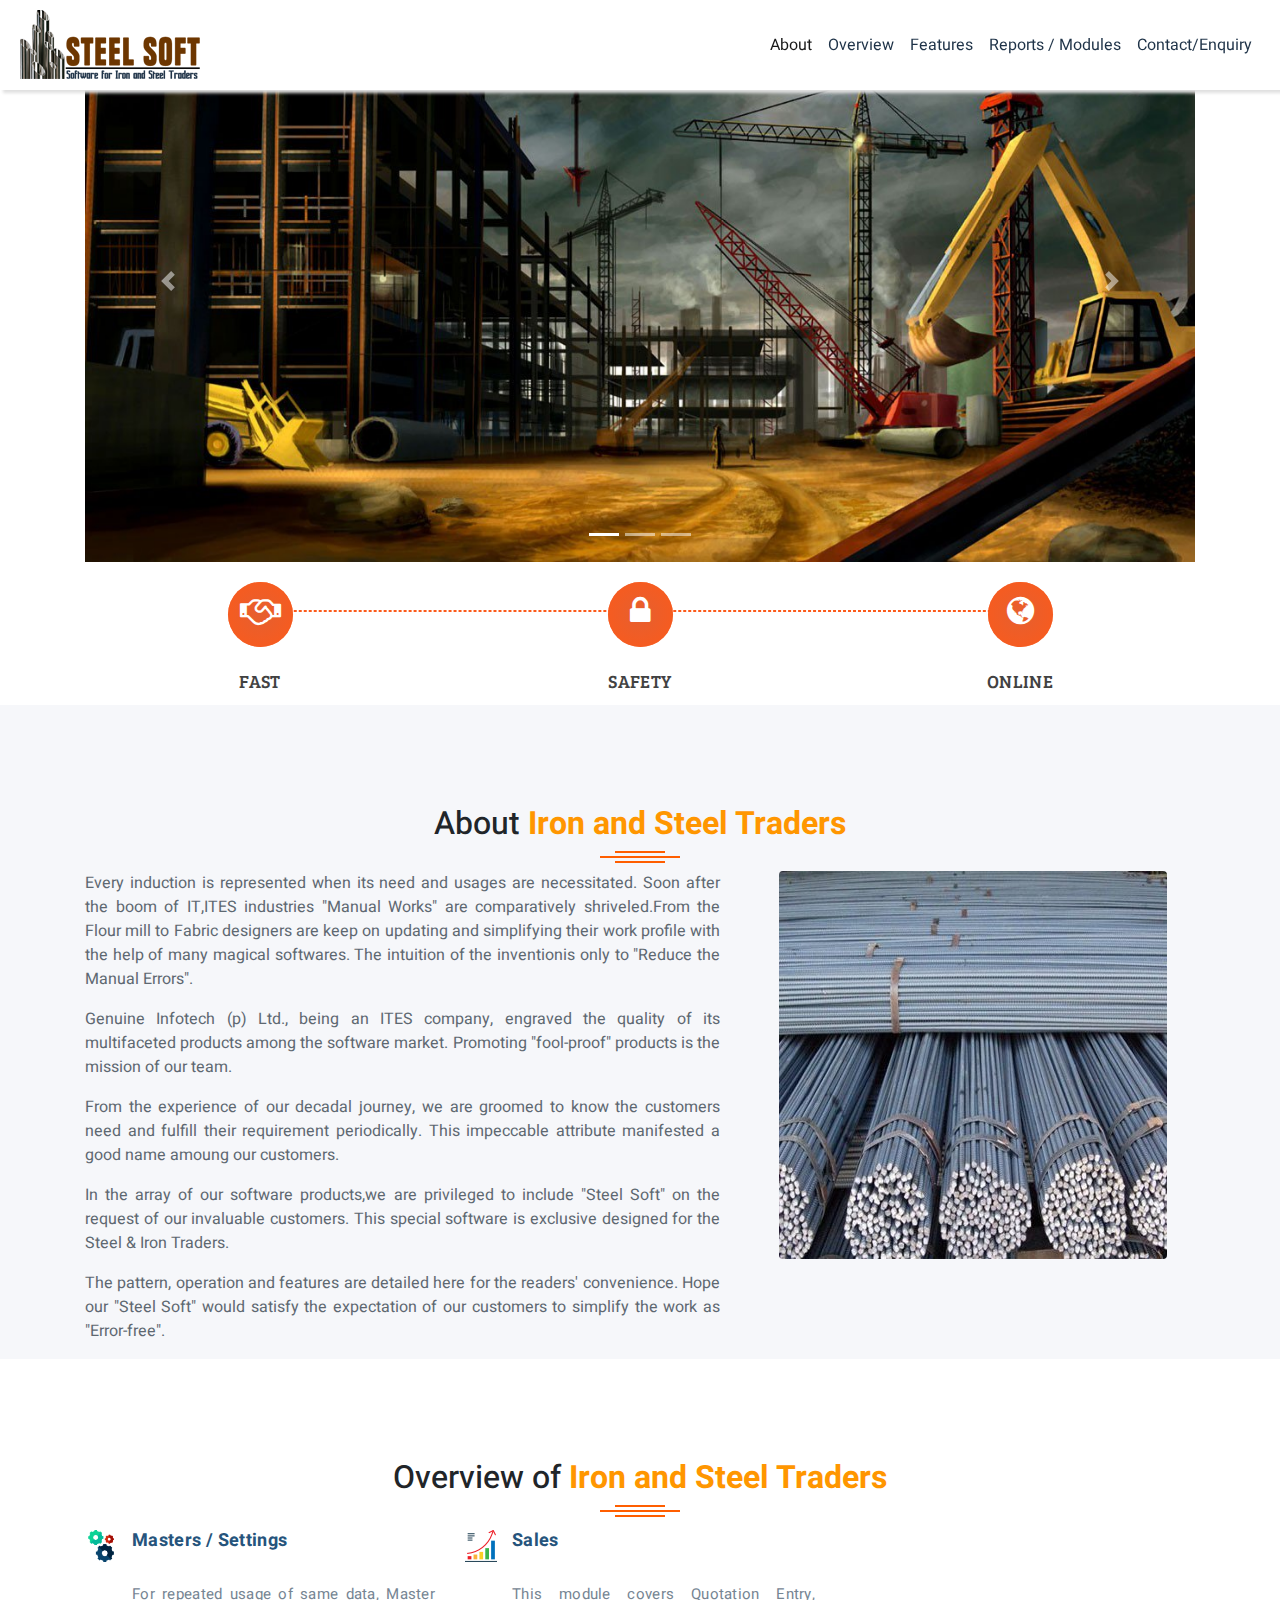
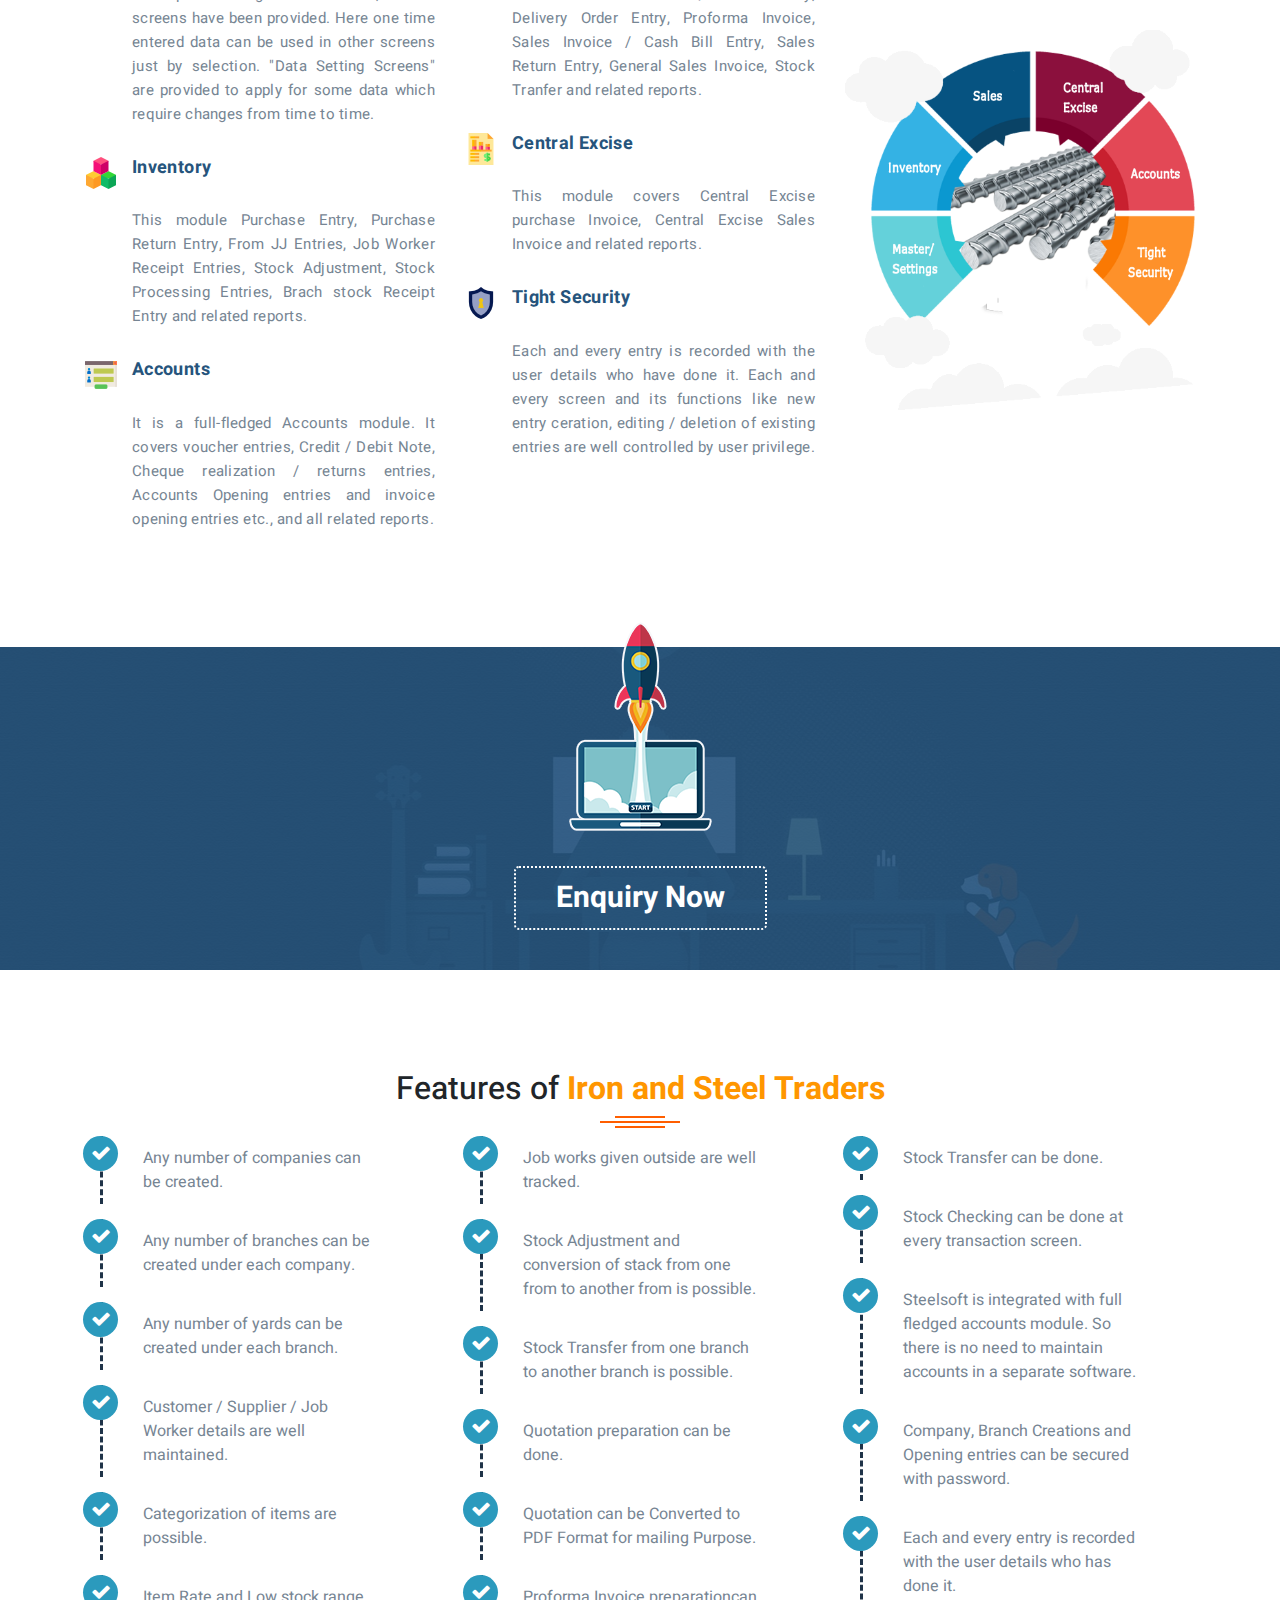
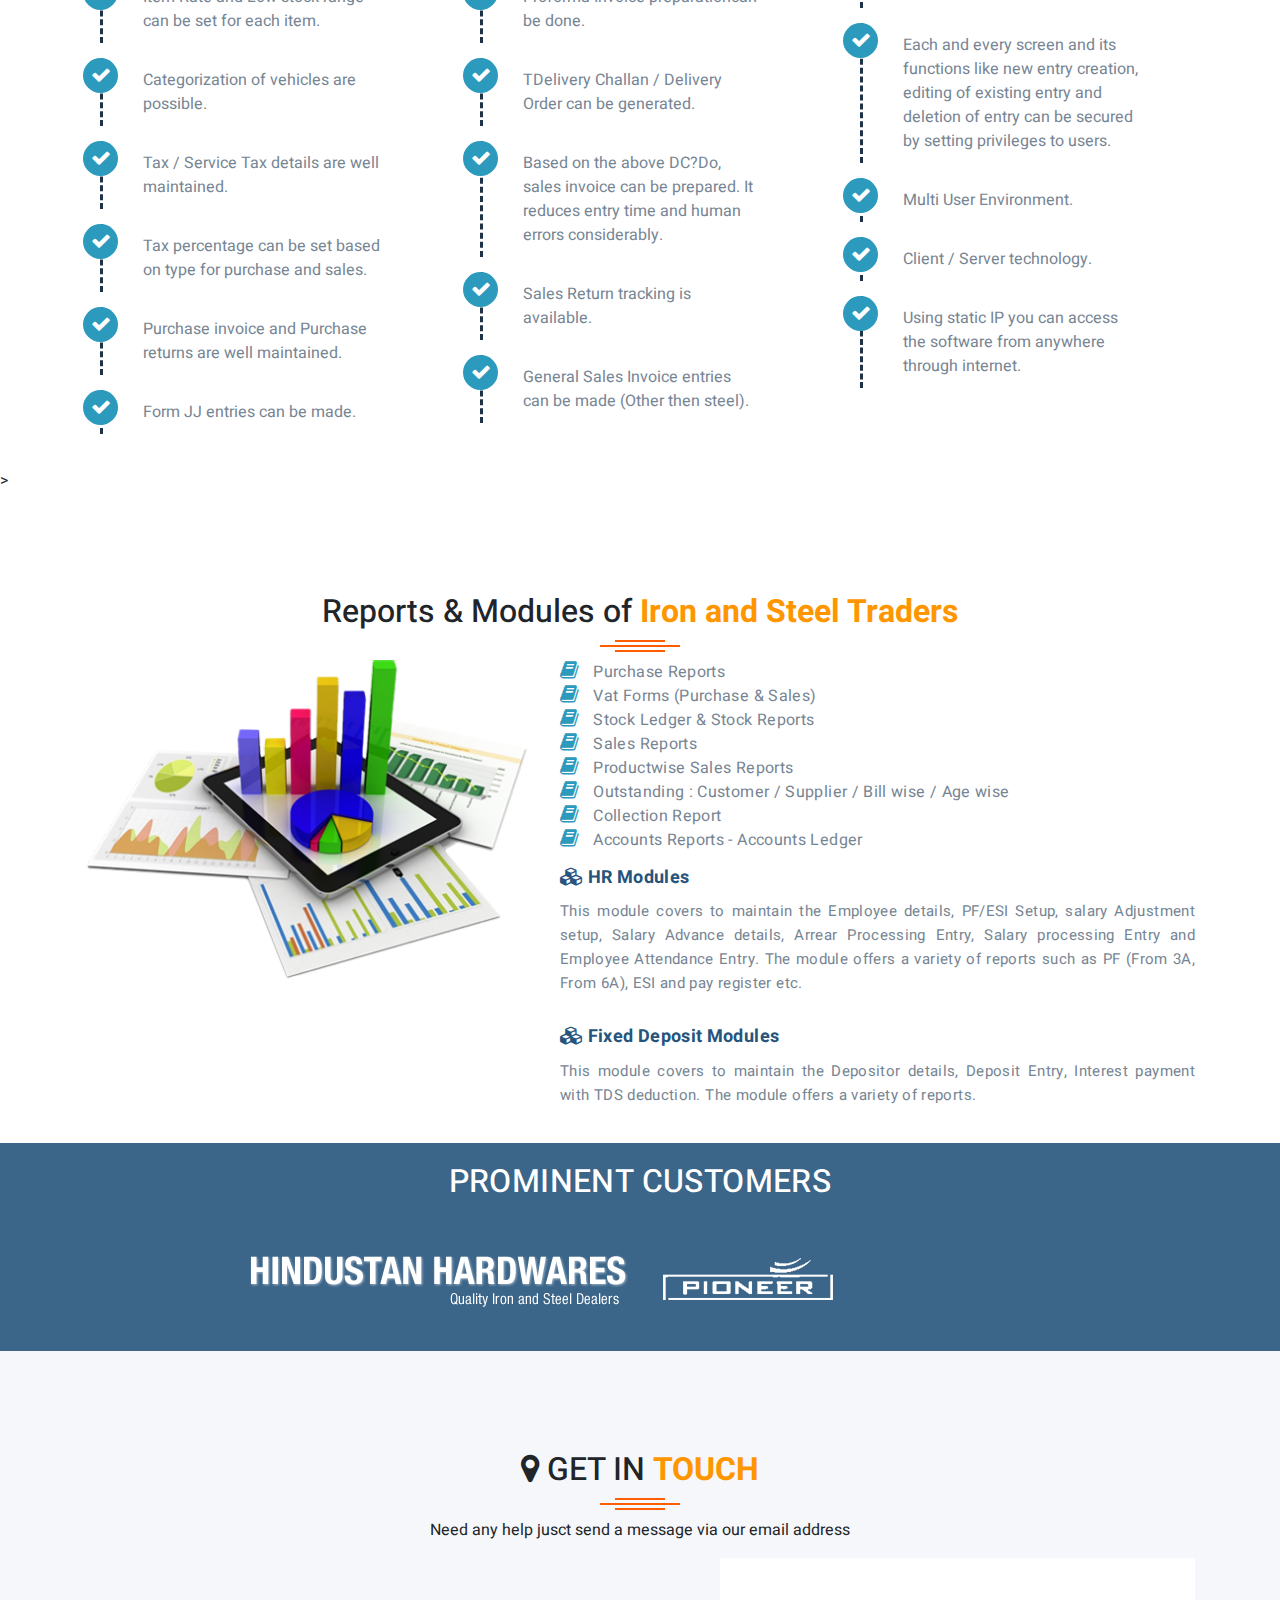
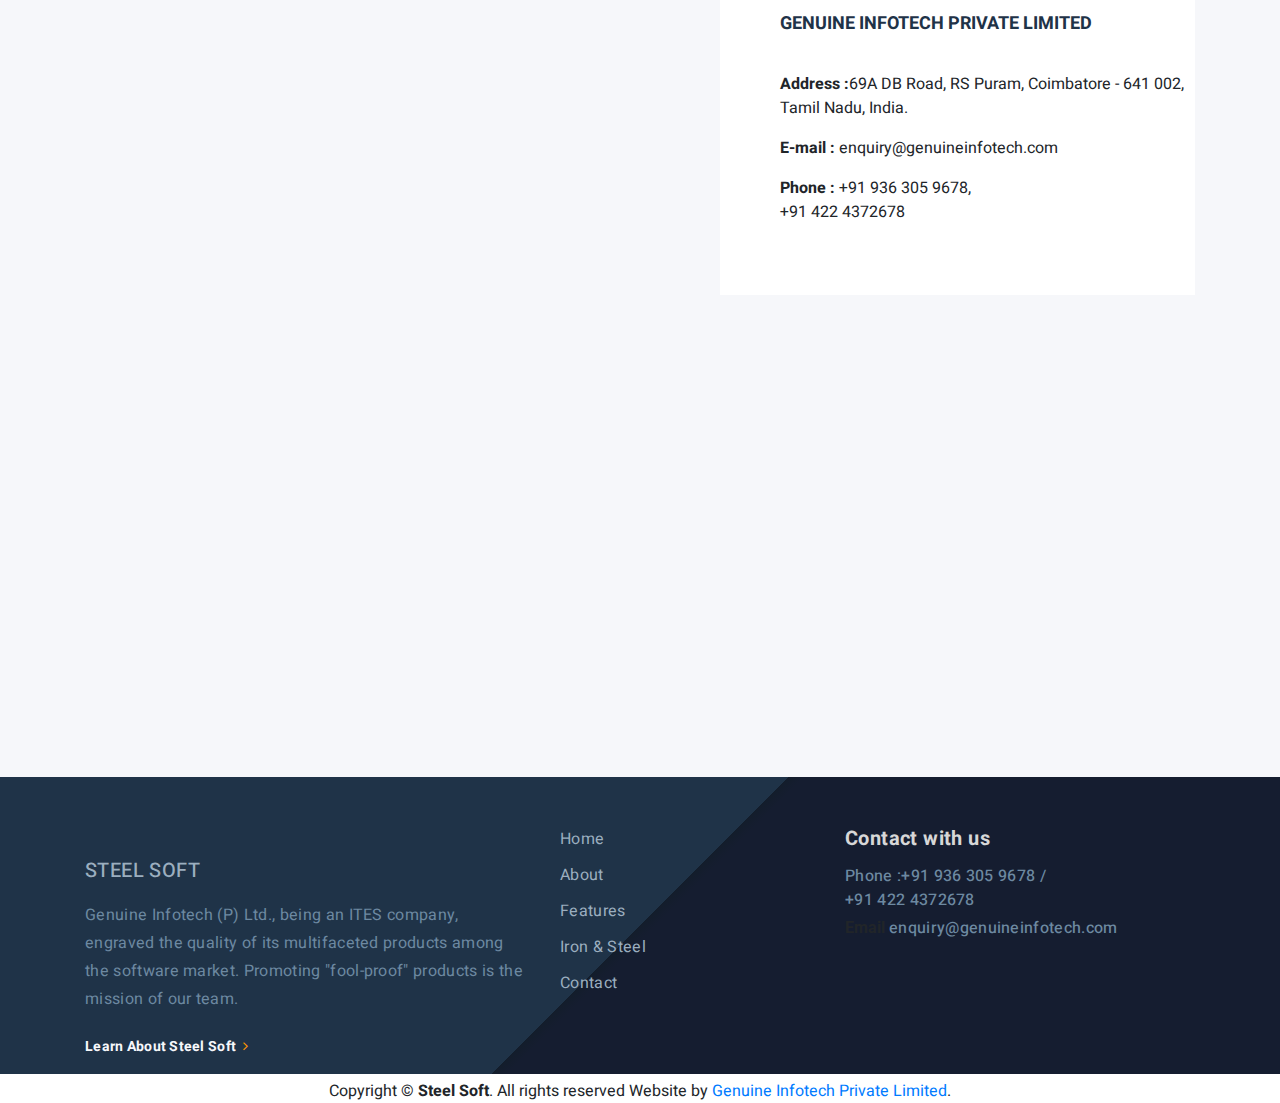
<file: index.html>
<!doctype html>
<html lang="en">
<head>
    <meta charset="utf-8">
    <meta name="viewport" content="width=device-width, initial-scale=1, shrink-to-fit=no">
    <title>Iron & Steel Traders Softwares</title>
    <link rel="stylesheet" href="https://maxcdn.bootstrapcdn.com/bootstrap/4.0.0/css/bootstrap.min.css" integrity="sha384-Gn5384xqQ1aoWXA+058RXPxPg6fy4IWvTNh0E263XmFcJlSAwiGgFAW/dAiS6JXm" crossorigin="anonymous">
    <link href="https://fonts.googleapis.com/css?family=Bree+Serif|Heebo:400,500,700|Raleway:400,500,700|Roboto:400,700" rel="stylesheet">
    <link rel="stylesheet" href="https://cdnjs.cloudflare.com/ajax/libs/font-awesome/4.7.0/css/font-awesome.min.css" /> 
    <link rel="shortcut icon" type="image/x-icon" href="favicon.ico">
<!--     <link href="css/carousel.css" rel="stylesheet"> -->
    <link href="/css/style.css" rel="stylesheet">
    <title>Steel Soft - Software For Iron And Steel Traders</title>
</head>
<body data-spy="scroll" data-target="" data-offset="50">
    <header>
        <nav class="navbar navbar-expand-md navbar-light fixed-top bg-white">
            <a class="navbar-brand" href="/" title="Iron & Steel Software"><img src="image/steel_logo.png"></a>
            <button class="navbar-toggler" type="button" data-toggle="collapse" data-target="#navbarCollapse" aria-controls="navbarCollapse" aria-expanded="false" aria-label="Toggle navigation">
                <span class="navbar-toggler-icon"></span>
            </button>
            <div class="collapse navbar-collapse " id="navbarCollapse">
                <ul class="navbar-nav ml-auto navbar-right">
                    <li class="nav-item active"><a class="nav-link" href="#about">About</a></li>
                    <li class="nav-item"><a class="nav-link" href="#overview">Overview</a></li>
                    <li class="nav-item"><a class="nav-link" href="#features">Features</a></li>
                    <li class="nav-item"><a class="nav-link" href="#report">Reports / Modules </a></li>
                    <li class="nav-item"><a class="nav-link" href="#contact">Contact/Enquiry</a></li>
                </ul>
            </div>
        </nav>
    </header>
    <div class="container">
     <div id="steelsoft" class="carousel slide" data-ride="carousel">
        <ol class="carousel-indicators">
            <li data-target="#steelsoft" data-slide-to="0" class="active"></li>
            <li data-target="#steelsoft" data-slide-to="1"></li>
            <li data-target="#steelsoft" data-slide-to="2"></li>
        </ol>
        <div class="carousel-inner">
            <div class="carousel-item active">
                <img class="first-slide" src="image/banner1.jpg" alt="Steel Traders Softwares"> 
            </div>
            <div class="carousel-item">
                <img class="second-slide" src="image/banner2.jpg" alt=""> 
            </div>
            <div class="carousel-item">
                <img class="third-slide" src="image/banner3.jpg" alt=""> 
            </div>
        </div>
        <a class="carousel-control-prev" href="#steelsoft" role="button" data-slide="prev">
            <span class="carousel-control-prev-icon" aria-hidden="true"></span>
            <span class="sr-only">Previous</span>
          </a>
        <a class="carousel-control-next" href="#steelsoft" role="button" data-slide="next">
            <span class="carousel-control-next-icon" aria-hidden="true"></span>
            <span class="sr-only">Next</span>
          </a>
    </div>
    </div>
    <!--==================== h_work_area ====================-->
    <section class="h_work_area">
        <div class="container">
            <div class="row h_work_inner">
                <div class="col-sm-4 col-xs-6">
                    <div class="h_work_item">
                        <div class="h-round">
                            <i class="fa fa-handshake-o"></i>
                        </div>
                        <h3 class="h-title">FAST</h3>
                    </div>
                </div>
                <div class="col-sm-4 col-xs-6">
                    <div class="h_work_item">
                        <div class="h-round">
                            <i class="fa fa-lock"></i>
                        </div>
                        <h3 class="h-title">SAFETY</h3>
                    </div>
                </div>
                <div class="col-sm-4 col-xs-6">
                    <div class="h_work_item">
                        <div class="h-round">
                            <i class="fa fa-globe"></i>
                        </div>
                        <h3 class="h-title">ONLINE</h3>
                    </div>
                </div>
            </div>
        </div>
    </section>
    <!--==================== h_work_area ====================-->
    <section class="about_area" id="about">
        <div class="container" >
            <div class="about text-center">
                <h2><span>About<strong> Iron and Steel Traders</strong></span></h2>
                <span class="heading_style"></span>
            </div>
            <div class="row">
                <div class="col-md-7">
                    <div class="about_cont">
                        <p>Every induction is represented when its need and usages are necessitated. Soon after the boom of IT,ITES industries "Manual Works" are comparatively shriveled.From the Flour mill to Fabric designers are keep on updating and simplifying their work profile with the help of many magical softwares. The intuition of the inventionis only to "Reduce the Manual Errors".</p>
                        <p>Genuine Infotech (p) Ltd., being an ITES company, engraved the quality of its multifaceted products among the software market. Promoting "fool-proof" products is the mission of our team.</p>
                        <p>From the experience of our decadal journey, we are groomed to know the customers need and fulfill their requirement periodically. This impeccable attribute manifested a good name amoung our customers.</p>
                        <p>In the array of our software products,we are privileged to include "Steel Soft" on the request of our invaluable customers. This special software is exclusive designed for the Steel &amp; Iron Traders.</p>
                        <p>The pattern, operation and features are detailed here for the readers' convenience. Hope our "Steel Soft" would satisfy the expectation of our customers to simplify the work as "Error-free".</p>
                    </div>
                </div>
                <div class="col-md-5">
                    <div class="rounded-circle about_img  ">
                        <img src="image/about_steel.jpg" class="rounded mx-auto d-block" alt="iron and steel traders" title="Iron and Steel Traders">
                    </div>
                </div>
            </div>
        </div>
    </section>
    <!-- about Area -->
     <!--================App Feature Area =================-->
    <section class="choose_server_area" id="overview">
        <div class="container">
            <div class="server_title text-center">
                <h2><span>Overview of<strong> Iron and Steel Traders</strong></span></h2>
                <span class="heading_style"></span>
            </div>
            <div class="row choose_server_inner">
                <div class="col-md-8">
                    <div class="server_left_text">
                        <div class="row">
                            <div class="col-md-6">
                                <div class="media">
                                    <div class="media-left">
                                        <img src="image/icon/settings.png" alt="Masters / Settings">
                                    </div>
                                    <div class="media-body">
                                        <h4>Masters / Settings</h4>
                                        <p>For repeated usage of same data, Master screens have been provided. Here one time entered data can be used in other screens just by selection. "Data Setting Screens" are provided to apply for some data which require changes from time to time.</p>
                                    </div>
                                </div>
                                <div class="media">
                                    <div class="media-left">
                                        <img src="image/icon/cubes.png" alt="Inventory">
                                    </div>
                                    <div class="media-body">
                                        <h4>Inventory</h4>
                                        <p>This module Purchase Entry, Purchase Return Entry, From JJ Entries, Job Worker Receipt Entries, Stock Adjustment, Stock Processing Entries, Brach stock Receipt Entry and related reports.</p>
                                    </div>
                                </div>
                                <div class="media">
                                    <div class="media-left">
                                        <img src="image/icon/login.png" alt="Accounts">
                                    </div>
                                    <div class="media-body">
                                        <h4>Accounts</h4>
                                        <p>It is a full-fledged Accounts module. It covers voucher entries, Credit / Debit Note, Cheque realization / returns entries, Accounts Opening entries and invoice opening entries etc., and all related reports.</p>
                                    </div>
                                </div>
                            </div>
                            <div class="col-md-6">
                                <div class="media">
                                    <div class="media-left">
                                        <img src="image/icon/diagram.png" alt="Sales">
                                    </div>
                                    <div class="media-body">
                                        <h4>Sales</h4>
                                        <p>This module covers Quotation Entry, Delivery Order Entry, Proforma Invoice, Sales Invoice / Cash Bill Entry, Sales Return Entry, General Sales Invoice, Stock Tranfer and related reports.</p>
                                    </div>
                                </div>
                                <div class="media">
                                    <div class="media-left">
                                        <img src="image/icon/invoice.png" alt="Central Excise">
                                    </div>
                                    <div class="media-body">
                                        <h4>Central Excise</h4>
                                        <p>This module covers Central Excise purchase Invoice, Central Excise Sales Invoice and related reports.</p>
                                    </div>
                                </div>
                                <div class="media">
                                    <div class="media-left">
                                        <img src="image/icon/antivirus.png" alt="Tight Security">
                                    </div>
                                    <div class="media-body">
                                        <h4>Tight Security</h4>
                                        <p>Each and every entry is recorded with the user details who have done it. Each and every screen and its functions like new entry ceration, editing / deletion of existing entries are well controlled by user privilege.</p>
                                    </div>
                                </div>
                            </div>
                        </div>
                    </div>
                </div>
                <div class="col-md-4">
                    <div class="server_right_img">
                        <img src="image/features_img.png" title="Iron and Steel Traders" alt="Overview of Iron and Steel Traders">
                    </div>
                </div>
            </div>
        </div>
    </section>
    <!--================End App Feature Area =================-->
     <div class="start_up_area">
        <div class="container">
            <div class="start_up_inner">
                <img src="image/start-up.png" alt="Enquiry" />
            </div>
            <a href="#contact">Enquiry Now</a>
        </div>
    </div>
    <!-- feature Area -->
    <section class="feature_area" id="features">
        <div class="container">
            <div class="feature_title text-center">
                <h2><span>Features of<strong> Iron and Steel Traders</strong></span></h2>
                <span class="heading_style"></span>
            </div>
            <div class="row">
                <div class="col-md-4">
                    <div class="features_item">
                        <i class="fa fa-check" aria-hidden="true"></i><span> Any number of companies can be created.</span>
                    </div>
                    <div class="features_item">
                        <i class="fa fa-check" aria-hidden="true"></i><span> Any number of branches can be created under each company.</span>
                    </div>
                    <div class="features_item">
                        <i class="fa fa-check" aria-hidden="true"></i><span> Any number of yards can be created under each branch.</span>
                    </div>
                    <div class="features_item">
                        <i class="fa fa-check" aria-hidden="true"></i><span> Customer / Supplier / Job Worker details are well maintained.</span>
                    </div>
                    <div class="features_item">
                        <i class="fa fa-check" aria-hidden="true"></i><span> Categorization of items are possible.</span>
                    </div>
                    <div class="features_item">
                        <i class="fa fa-check" aria-hidden="true"></i><span> Item Rate and Low stock range can be set for each item.</span>
                    </div>
                    <div class="features_item">
                        <i class="fa fa-check" aria-hidden="true"></i><span> Categorization of vehicles are possible.</span>
                    </div>
                    <div class="features_item">
                        <i class="fa fa-check" aria-hidden="true"></i><span> Tax / Service Tax details are well maintained.</span>
                    </div>
                    <div class="features_item">
                        <i class="fa fa-check" aria-hidden="true"></i><span> Tax percentage can be set based on type for purchase and sales.</span>
                    </div>
                    <div class="features_item">
                        <i class="fa fa-check" aria-hidden="true"></i><span> Purchase invoice and Purchase returns are well maintained.</span>
                    </div>
                    <div class="features_item">
                        <i class="fa fa-check" aria-hidden="true"></i><span> Form JJ entries can be made.</span>
                    </div>
                </div>
                <div class="col-md-4">
                    <div class="features_item">
                        <i class="fa fa-check" aria-hidden="true"></i><span> Job works given outside are well tracked.</span> </div>
                    <div class="features_item">
                        <i class="fa fa-check" aria-hidden="true"></i><span> Stock Adjustment and conversion of stack from one from to another from is possible.</span>
                    </div>
                    <div class="features_item">
                        <i class="fa fa-check" aria-hidden="true"></i><span> Stock Transfer from one branch to another branch is possible.</span>
                    </div>
                    <div class="features_item">
                        <i class="fa fa-check" aria-hidden="true"></i><span> Quotation preparation can be done.</span>
                    </div>
                    <div class="features_item">
                        <i class="fa fa-check" aria-hidden="true"></i><span> Quotation can be Converted to PDF Format for mailing Purpose.</span>
                    </div>
                    <div class="features_item">
                        <i class="fa fa-check" aria-hidden="true"></i><span> Proforma Invoice preparationcan be done.</span>
                    </div>
                    <div class="features_item">
                        <i class="fa fa-check" aria-hidden="true"></i><span> TDelivery Challan / Delivery Order can be generated.</span>
                    </div>
                    <div class="features_item">
                        <i class="fa fa-check" aria-hidden="true"></i><span> Based on the above DC?Do, sales invoice can be prepared. It reduces entry time and human errors considerably.</span>
                    </div>
                    <div class="features_item">
                        <i class="fa fa-check" aria-hidden="true"></i><span> Sales Return tracking is available.</span>
                    </div>
                    <div class="features_item">
                        <i class="fa fa-check" aria-hidden="true"></i><span> General Sales Invoice entries can be made (Other then steel).</span>
                    </div>
                </div>
                <div class="col-md-4">
                    <div class="features_item">
                        <i class="fa fa-check" aria-hidden="true"></i><span> Stock Transfer can be done.</span>
                    </div>
                    <div class="features_item">
                        <i class="fa fa-check" aria-hidden="true"></i><span> Stock Checking can be done at every transaction screen.</span>
                    </div>
                    <div class="features_item">
                        <i class="fa fa-check" aria-hidden="true"></i><span> Steelsoft is integrated with full fledged accounts module. So there is no need to maintain accounts in a separate software.</span>
                    </div>
                    <div class="features_item">
                        <i class="fa fa-check" aria-hidden="true"></i><span> Company, Branch Creations and Opening entries can be secured with password.</span>
                    </div>
                    <div class="features_item">
                        <i class="fa fa-check" aria-hidden="true"></i><span> Each and every entry is recorded with the user details who has done it.</span>
                    </div>
                    <div class="features_item">
                        <i class="fa fa-check" aria-hidden="true"></i><span> Each and every screen and its functions like new entry creation, editing of existing entry and deletion of entry can be secured by setting privileges to users.</span>
                    </div>
                    <div class="features_item">
                        <i class="fa fa-check" aria-hidden="true"></i><span> Multi User Environment.</span>
                    </div>
                    <div class="features_item">
                        <i class="fa fa-check" aria-hidden="true"></i><span> Client / Server technology.</span>
                    </div>
                    <div class="features_item">
                        <i class="fa fa-check" aria-hidden="true"></i><span> Using static IP you can access the software from anywhere through internet.</span>
                    </div>
                </div>
            </div>
        </div>
    </section>
    </section>>
    <!-- End feature Area -->   
    <section class="advanced_settings_area" id="report">
        <div class="container advanced_settings_inner">
            <div class="advanced_settings_inner_her text-center">
                <h2><span>Reports &amp; Modules of<strong> Iron and Steel Traders</strong></span></h2>
                <span class="heading_style"></span>
            </div>
            <div class="row">
                <div class="col-md-5">
                    <div class="left_advanced_img">
                        <img src="image/reports.png" title="Reports &amp; Modules of Iron and Steel Traders "alt="Reports &amp; Modules of Iron and Steel Traders">
                    </div>
                </div>
                <div class="col-md-7">
                  <div class="right_advanced_report">
                    <ul>
                        <li><i class="fa fa-book" aria-hidden="true"></i><span> Purchase Reports</span></li>
                        <li><i class="fa fa-book" aria-hidden="true"></i><span> Vat Forms (Purchase &amp; Sales)</span></li>
                        <li><i class="fa fa-book" aria-hidden="true"></i><span> Stock Ledger &amp; Stock Reports</span></li>
                        <li><i class="fa fa-book" aria-hidden="true"></i><span> Sales Reports</span></li>
                        <li><i class="fa fa-book" aria-hidden="true"></i><span> Productwise Sales Reports</span></li>
                        <li><i class="fa fa-book" aria-hidden="true"></i><span> Outstanding : Customer / Supplier / Bill wise / Age wise</span></li>
                        <li><i class="fa fa-book" aria-hidden="true"></i><span> Collection Report</span></li>
                        <li><i class="fa fa-book" aria-hidden="true"></i><span> Accounts Reports - Accounts Ledger</span></li>
                    </ul>
                  </div>
                    <div class="right_advanced_text">
                        <h5><i class="fa fa-cubes" aria-hidden="true"></i><span> HR Modules</span></h5>
                        <p>This module covers to maintain the Employee details, PF/ESI Setup, salary Adjustment setup, Salary Advance details, Arrear Processing Entry, Salary processing Entry and Employee Attendance Entry. The module offers a variety of reports such as PF (From 3A, From 6A), ESI and pay register etc.</p>
                        <h5><i class="fa fa-cubes" aria-hidden="true"></i><span> Fixed Deposit Modules</span></h5>
                        <p>This module covers to maintain the Depositor details, Deposit Entry, Interest payment with TDS deduction. The module offers a variety of reports.</p>
                       <!--  <button type="button" class="btn btn-link">Read More</button> --> 
                    </div>
                </div>
            </div>
        </div>
    </section>
    <!--================End App Feature Area =================-->
    <section class="domain_search_area">
        <div class="container">
            <div class="main_title text-center">
                <h2>PROMINENT CUSTOMERS</h2>
            </div>
            <div class="domain_price_list mx-auto d-block"> 
                   <img src="image/hindustan.png" alt="Hindustan Hardwares"> 
                   <img src="image/pioneer-steels.png" alt="Pioneer Steels"> 
            </div>
        </div>
    </section>
    <section class="contact_area" id="contact">
        <div class="container">
            <div class="contact_detls text-center">
                <h2><i class="fa fa-map-marker" aria-hidden="true"></i> <span>GET IN <strong>TOUCH</strong></span></h2>
                <span class="heading_style"></span>
                <p>Need any help jusct send a message via our email address</p>
            </div>
            <div class="row">
                <div class="col-md-6">
                    <iframe src="https://docs.google.com/forms/d/e/1FAIpQLSfEOp6VFtgH2k1jXLdJq6vYBoufUsXNdxQDEjcQl8bNQ8y1-A/viewform?embedded=true" width="100%" height="812" frameborder="0" marginheight="0" marginwidth="0">Loading…</iframe>
                </div>
                <div class="col-md-6">
                    <div class="footer-contact">
                        <div class="footer_detls">
                          <h5>Genuine Infotech Private Limited</h5>
                            <p><strong>Address :</strong>69A DB Road, RS Puram, Coimbatore - 641 002,<br/>Tamil Nadu, India. </p>
                            <p><strong>E-mail :</strong> enquiry@genuineinfotech.com</p>
                            <p><strong>Phone :</strong> +91 936 305 9678, <br/>+91 422 4372678 </p>
                        </div>
                    </div>
                </div>
            </div>
        </div>
    </section>
    <footer class="footer_five_area">
        <div class="footer_five_widget">
            <div class="container">
                <div class="row footer_five_w_inner">
                    <div class="col-md-5 col-xs-12">
                        <div class="f_f_right f_ab_widget">
                            <h5>STEEL SOFT</h5>
                            <p>Genuine Infotech (P) Ltd., being an ITES company, engraved the quality of its multifaceted products among the software market. Promoting "fool-proof" products is the mission of our team.</p>
                            <a href="#about"><h6>Learn About Steel Soft <i class="fa fa-angle-right" aria-hidden="true"></i></h6></a>
                        </div>
                    </div>
                    <div class="col-md-3  col-sm-6">
                        <div class="f_f_right f_link_widget">
                            <ul>
                                <li><a href="/"><i class="fa fa-angle-right" aria-hidden="true"></i>Home</a></li>
                                <li><a href="#about"><i class="fa fa-angle-right" aria-hidden="true"></i>About</a></li>
                                <li><a href="#features"><i class="fa fa-angle-right" aria-hidden="true"></i>Features</a></li>
                                <li><a href="#overview"><i class="fa fa-angle-right" aria-hidden="true"></i>Iron &amp; Steel</a></li>
                                <li><a href="#contact"><i class="fa fa-angle-right" aria-hidden="true"></i>Contact</a></li>
                            </ul>
                        </div>
                    </div>
                    <div class="col-md-4 col-sm-6">
                        <div class="f_f_right f_contact_widget">
                            <div class="f_f_title">
                                <h3>Contact with us</h3>
                            </div>
                            <ul>
                                <li><a href="tel:+9104224372678">Phone :+91 936 305 9678 / <br/>+91 422 4372678</a></li>
                                <li><strong>Email </strong><a href="mailto:enquiry@genuineinfotech.com">enquiry@genuineinfotech.com</a></li>
                            </ul>
                           <!--  <a class="live_contact" href="#">Live Contact</a> -->
                        </div>
                    </div>
                </div>
            </div>
        </div>
    </footer>
    <div class="textwidget text-center">
        <div class="copyright">
            Copyright &copy; <strong>Steel Soft</strong>. All rights reserved Website by <a href="http://www.genuineinfotech.com" target="_blank" title="Steel Soft" alt="Steel Soft">Genuine Infotech Private Limited</a>.
        </div>
    </div>
    <script src="https://code.jquery.com/jquery-3.2.1.slim.min.js" integrity="sha384-KJ3o2DKtIkvYIK3UENzmM7KCkRr/rE9/Qpg6aAZGJwFDMVNA/GpGFF93hXpG5KkN" crossorigin="anonymous"></script>
    <script src="https://cdnjs.cloudflare.com/ajax/libs/popper.js/1.12.9/umd/popper.min.js" integrity="sha384-ApNbgh9B+Y1QKtv3Rn7W3mgPxhU9K/ScQsAP7hUibX39j7fakFPskvXusvfa0b4Q" crossorigin="anonymous"></script>
    <script src="https://maxcdn.bootstrapcdn.com/bootstrap/4.0.0/js/bootstrap.min.js" integrity="sha384-JZR6Spejh4U02d8jOt6vLEHfe/JQGiRRSQQxSfFWpi1MquVdAyjUar5+76PVCmYl" crossorigin="anonymous"></script>    
    <script async src="https://www.googletagmanager.com/gtag/js?id=UA-122616134-1"></script>
    <script>
      window.dataLayer = window.dataLayer || [];
      function gtag(){dataLayer.push(arguments);}
      gtag('js', new Date());
      gtag('config', 'UA-122616134-1');
    </script>
    <script type="text/javascript" src="//s7.addthis.com/js/300/addthis_widget.js#pubid=ra-5b50843de6cd8a2f"></script>
</body>
</html>
</file>
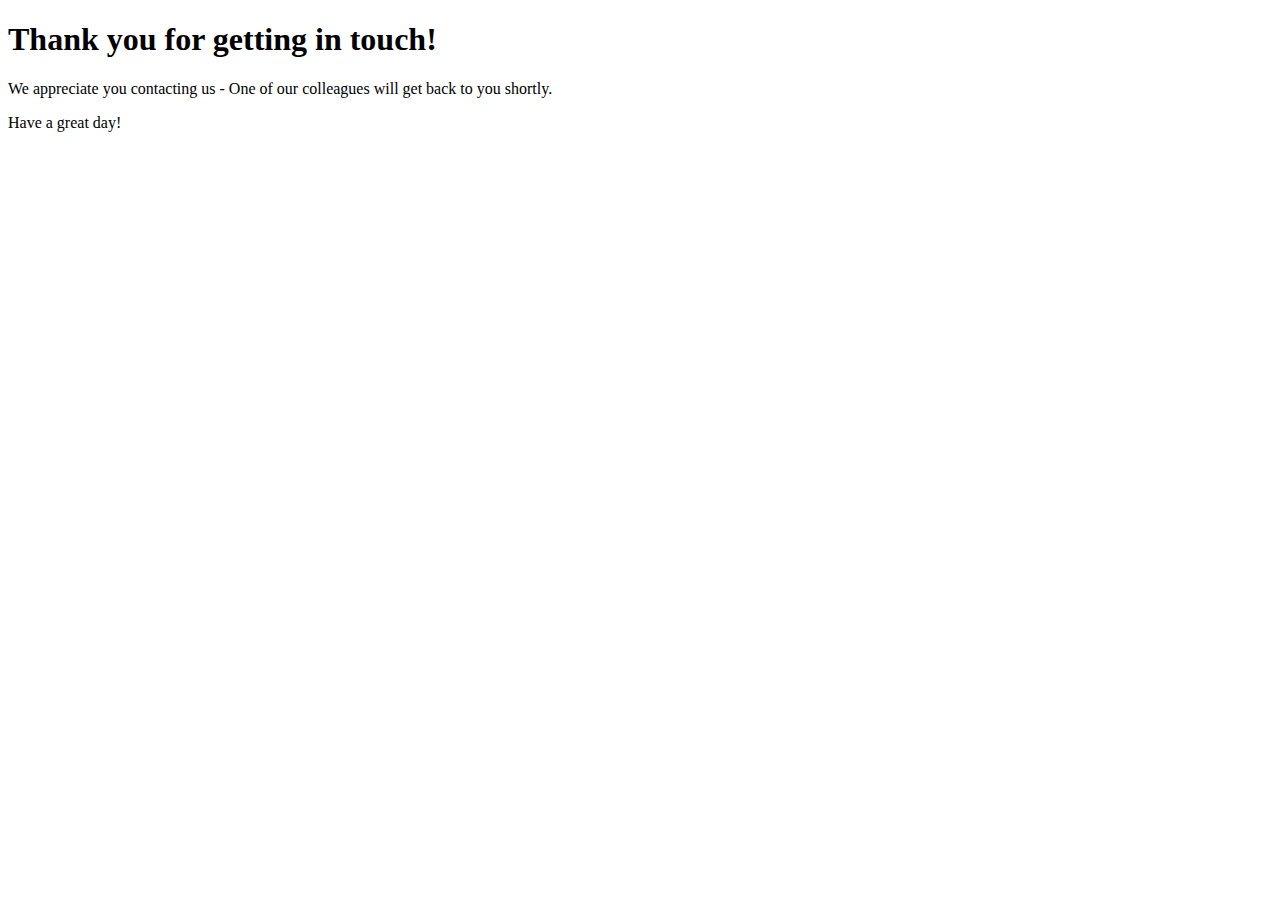
<file: thanks.html>
<!DOCTYPE html>
<html lang="en">
<head>
  <meta charset='UTF-8' />
  <title>Thank You Redirecting...</title>
  <meta http-equiv="refresh" content="30;url=/" />
  <link href="http://static.steelsoft.in/css/bootstrap.min.css" rel="stylesheet" />
  <link href="https://fonts.googleapis.com/css?family=Raleway:400,500,700|Roboto:400,500,700" rel="stylesheet" />
</head>
<body>
  <div class="container">
    <div class="row">
      <div class="jumbotron">
        <h1>Thank you for getting in touch!</h1>
        <p>We appreciate you contacting us - One of our colleagues will get back to you shortly.</p>
        <p>Have a great day!</p>
      </div>
    </div>
  </div>
  <script async src="https://www.googletagmanager.com/gtag/js?id=UA-122616134-1"></script><script>window.dataLayer = window.dataLayer || [];function gtag(){dataLayer.push(arguments);}gtag('js', new Date());gtag('config', 'UA-122616134-1');</script>
</body>
</html>
</file>
<file: css/carousel.css>
/* GLOBAL STYLES
-------------------------------------------------- */
/* Padding below the footer and lighter body text */

body {
  padding-top: 3rem;
  padding-bottom: 3rem;
  color: #5a5a5a;
}


/* CUSTOMIZE THE CAROUSEL
-------------------------------------------------- */

/* Carousel base class */
.carousel {
  margin-bottom: 4rem;
}
/* Since positioning the image, we need to help out the caption */
.carousel-caption {
  bottom: 3rem;
  z-index: 10;
}

/* Declare heights because of positioning of img element */
.carousel-item {
  height: 32rem;
  background-color: #777;
}
.carousel-item > img {
  position: absolute;
  top: 0;
  left: 0;
  min-width: 100%;
  height: 32rem;
}


/* MARKETING CONTENT
-------------------------------------------------- */

/* Center align the text within the three columns below the carousel */
.marketing .col-lg-4 {
  margin-bottom: 1.5rem;
  text-align: center;
}
.marketing h2 {
  font-weight: 400;
}
.marketing .col-lg-4 p {
  margin-right: .75rem;
  margin-left: .75rem;
}


/* Featurettes
------------------------- */

.featurette-divider {
  margin: 5rem 0; /* Space out the Bootstrap <hr> more */
}

/* Thin out the marketing headings */
.featurette-heading {
  font-weight: 300;
  line-height: 1;
  letter-spacing: -.05rem;
}


/* RESPONSIVE CSS
-------------------------------------------------- */

@media (min-width: 40em) {
  /* Bump up size of carousel content */
  .carousel-caption p {
    margin-bottom: 1.25rem;
    font-size: 1.25rem;
    line-height: 1.4;
  }

  .featurette-heading {
    font-size: 50px;
  }
}

@media (min-width: 62em) {
  .featurette-heading {
    margin-top: 7rem;
  }
}
</file>
<file: css/style.css>
/*-------------------------about css----------------------*/

h1,
h2 {
    font-family: 'Heebo', sans-serif;
} 
.about_area {
    padding-top: 100px;
    background: #f6f7fa;
}

label,
h3 {
    font-family: 'Heebo', sans-serif;
}

.about h2 span strong {
    color: #ff9600;
    /*text-shadow: 2px 2px #E0E0E0;*/
}

.about {
    padding-bottom: 15px;
}

p {
    font-family: 'Heebo', sans-serif;
}

.about_cont {
    text-align: justify;
    color: #5e6871;
}

.about_area .about_img img {
    max-width: 100%;
}

.heading_style {
    display: block;
    border-bottom: 2px solid #ff5e00;
    width: 50px;
    margin: auto;
    margin-bottom: 3px;
    position: relative;
}

.heading_style:before {
    background: #ff5e00 none repeat scroll 0 0;
    content: "";
    height: 2px;
    left: 50%;
    margin: 0 auto;
    position: absolute;
    right: 0;
    top: 5px;
    -webkit-transform: translate(-50%);
    transform: translate(-50%);
    width: 80px;
}

.heading_style:after {
    background: #ff5e00 none repeat scroll 0 0;
    content: "";
    height: 2px;
    left: 50%;
    margin: 0 auto;
    position: absolute;
    right: 0;
    top: 10px;
    -webkit-transform: translate(-50%);
    transform: translate(-50%);
    width: 50px;
}

@media (max-width: 991px) {
    .about_area .about_img img {
        max-width: 100%;
    }
}

.carousel-inner .carousel-item img{
  max-width: 100%;
}
@media (max-width: 480px) {
    .carousel-inner .carousel-item img {
        padding-top: 80px;
    }
    .h_work_inner{
      padding-top: 20px;
    }
}
/*------------------------End about css--------------------*/


/*--------------------------Nav css----------------------------*/
.bg-white{
color: #ededed;
box-shadow: 3px 3px 3px #E0E0E0;

}
.navbar-light .navbar-nav .nav-link {
    color: #1f3348;
    font-family: 'Heebo', sans-serif;
}
.navbar
{
  padding: 5px 20px;
}

/*
.navbar-light .navbar-nav .active>.nav-link,*/

.navbar-light .navbar-nav .nav-link.active,
.navbar-light .navbar-nav .nav-link.show,
.navbar-light .navbar-nav .show>.nav-link {

    color: #ff9600;
}


/*h_work_area css 
=========================================================*/
.h_work_area{
  padding-top: 20px;
}
@media (max-width: 767px) {
    .h_work_area {
        padding: 0px 0px 65px 0px;
    }
    .h_work_inner::before {
        display: none;
    }
    .h_work_inner .col-xs-6 {
        margin-bottom: 30px;
    }
}

@media (max-width: 480px) {
    .h_work_inner .col-xs-6 {
        width: 100%;
    }
}

.h_work_inner {
    position: relative;
}

.h_work_inner:before {
    content: "";
    max-width: 66%;
    width: 100%;
    position: absolute;
    height: 2px;
    top: 28px;
    border: 1px dashed #fc5a1a;
    left: 50%;
    -webkit-transform: translateX(-50%);
    -ms-transform: translateX(-50%);
    transform: translateX(-50%);
}

.h_work_inner .h_work_item {
    text-align: center;
    cursor: pointer;
}

.h_work_inner .h_work_item .h-round:before {
    content: "";
    position: absolute;
    top: 0;
    left: 0;
    bottom: 0;
    right: 0;
    background-image: -webkit-radial-gradient(rgba(30, 141, 238, 0.1), #fc5a1a);
    background-image: -o-radial-gradient(rgba(30, 141, 238, 0.1), #fc5a1a);
    background-image: radial-gradient(rgba(30, 141, 238, 0.1), #fc5a1a);
    z-index: -1;
    border-radius: 50%;
    -webkit-transform: scale(1);
    -ms-transform: scale(1);
    transform: scale(1);
    -webkit-transition: all 0.5s linear;
    -o-transition: all 0.5s linear;
    transition: all 0.5s linear;
}

.h_work_inner .h_work_item .h-title {
    margin: 24px 0px 12px;
}

.h_work_inner .h_work_item:hover .h-round:before {
    -webkit-transform: scale(1.4);
    -ms-transform: scale(1.4);
    transform: scale(1.4);
    opacity: 0;
}

.h_work_inner .h_work_item:hover h3 {
    color: #fc5a1a;
}

.h-title {
    font-size: 18px;
    font-family: "Bree Serif", sans-serif;
    letter-spacing: 0.36px;
    color: #424242;
    -webkit-transition: all 0.2s linear;
    -o-transition: all 0.2s linear;
    transition: all 0.2s linear;
}

.text-p {
    color: #6b6d6f;
    letter-spacing: 0.28px;
}

.h-round {
    width: 65px;
    height: 65px;
    border-radius: 50%;
    background: #fc5a1a;
    font-size: 32px;
    line-height: 58px;
    color: #fff;
    display: inline-block;
    position: relative;
    z-index: 1;
    text-align: center;
}





/* ======================End h_work_area css===================================*/


/*features css*/

.feature_area {
    padding-top: 100px;
    padding-bottom: 20px;
}

.features_item {
    position: relative;
    margin: 15px;
    border-left: 3px dashed #1f3348;
    padding: 10px 40px;
}

.feature_title h2 span strong {
    color: #ff9600;
}

.features_item>i {
    position: absolute;
    width: 35px;
    height: 35px;
    font-size: 20px;
    color: #fff;
    text-align: center;
    line-height: 35px;
    border-radius: 100%;
    left: -20px;
    top: 0;
    background: #2b9abd;
}

.features_item div {
    font-size: 18px;
    font-weight: bold;
}

.features_item span {
    margin-top: 15px;
    color: #768593;
    font-family: "Heebo", sans-serif;
    text-align: justify;
}



/*features css*/


/* Popular Service Area css
============================================================================================ */

.popular_service_area {
    overflow: hidden;
    background: #f6f7fa;
}

.popular_service_inner .popular_s_img {
    margin-left: -85px;
}

.popular_service_inner .popular_s_text {
    padding-top: 100px;
}

.popular_service_inner .popular_s_text .server_title {
    padding-bottom: 40px;
}

.popular_service_inner .popular_s_text .server_title p+p {
    padding-top: 30px;
}

.popular_service_inner .popular_s_text a {
    padding: 0px 25px;
    background: #ff9600;
    line-height: 40px;
    color: #fff;
    text-align: center;
    display: inline-block;
    border-radius: 20px;
    font-size: 14px;
    font-family: "Heebo", sans-serif;
    font-weight: bold;
    letter-spacing: .28px;
    -webkit-transition: all 400ms linear 0s;
    -o-transition: all 400ms linear 0s;
    transition: all 400ms linear 0s;
}

.popular_service_inner .popular_s_text a:hover {
    -webkit-box-shadow: 0px 5px 24px 0px rgba(255, 150, 0, 0.16);
    box-shadow: 0px 5px 24px 0px rgba(255, 150, 0, 0.16);
}

.popular_service_inner .popular_s_text h5 {
    display: inline-block;
    padding-left: 25px;
    font-size: 22px;
    color: #26547c;
    letter-spacing: .44px;
    font-family: "Heebo", sans-serif;
    font-weight: bold;
}

.popular_service_inner .popular_s_text h5 span {
    font-size: 14px;
    font-weight: normal;
    letter-spacing: .28px;
    color: #9baebf;
}

.start_up_area {
    background: url(../image/start-up-bg.jpg) no-repeat scroll center center;
    background-size: cover;
    position: relative;
    z-index: 3;
    text-align: center;
    padding-bottom: 40px;
}

.start_up_area:before {
    content: "";
    background: rgba(38, 84, 124, 0.9);
    position: absolute;
    left: 0px;
    top: 0px;
    width: 100%;
    height: 100%;
    z-index: -1;
}

.start_up_area .start_up_inner {
    text-align: center;
}

.start_up_area .start_up_inner img {
    /* display: block;*/
    margin: -25px auto 0px;
    max-width: 100%;
}

.start_up_area a {
    display: inline-block;
    font-size: 30px;
    color: #fff;
    font-family: "Heebo", sans-serif;
    font-weight: bold;
    border: 2px dotted #fff;
    padding: 0px 40px;
    line-height: 60px;
    border-radius: 5px;
    text-decoration: none;
    margin-top: 35px;
    -webkit-transition: all 400ms linear 0s;
    -o-transition: all 400ms linear 0s;
    transition: all 400ms linear 0s;
}

.start_up_area a:hover {
    color: #ff9600;
    border-color: #ff9600;
}





/* End Popular Service Area css
============================================================================================ */


/* Advanced Settings Area css
============================================================================================ */

.advanced_settings_area {
    padding-top: 100px;
    padding-bottom: 20px;
}

.right_advanced_text h5 {
    font-size: 18px;
    padding-top: 15px;
    font-family: "Heebo", sans-serif;
    font-weight: bold;
    color: #26547c;
    letter-spacing: .36px;
    padding-bottom: 3px;
}

.right_advanced_text p {
    text-align: justify;
    color: #768593;
    font-size: 15px;
    line-height: 24px;
    font-family: 'Heebo', sans-serif;
    letter-spacing: .36px;
}

.advanced_settings_inner_her {
    padding-bottom: 15px;
}

.advanced_settings_inner_her span strong {
    color: #ff9600;
}

.advanced_settings_inner .left_advanced_img img {
    padding-bottom: 20px;
    max-width: 100%;
}

@media (max-width: 991px) {
    .advanced_settings_inner .left_advanced_img img {
        max-width: 100%;
    }
}

.right_advanced_text .settings_img a {
    width: 50%;
    float: left;
    display: inline-block;
    overflow: hidden;
}

.right_advanced_text .settings_img a img {
    max-width: 100%;
}

.right_advanced_report ul li span {
    font-family: "Heebo", sans-serif;
    color: #768593;
    letter-spacing: .36px;
    padding-left: 10px;
}

.right_advanced_report ul li i {
    color: #2b9abd;
    font-size: 20px;
}



/* contact Area css
============================================================================================ */

.contact_area {
    padding-top: 100px;
    background: #f6f7fa;
}

.contact_area .contact_detls p {
    padding-top: 15px;
}

.contact_area .contact_detls span strong {
    color: #ff9600;
}

.footer-contact {
    background: #fff;
    margin-left: 65px;
    padding-left: 60px;
    padding-top: 55px;
    padding-bottom: 55px;
}

@media (max-width: 1199px) {
    .footer-contact {
        padding-left: 20px;
        margin-left: 0px;
        margin-top: 30px;
    }
}

.footer-contact .social_media {
    padding-top: 40px;
}

.footer-contact h5 {
    font-size: 18px;
    font-family: "Heebo", sans-serif;
    font-weight: bold;
    text-transform: uppercase;
    padding-bottom: 30px;
}



/* Footer Five Area css
============================================================================================*/

ul {
    list-style: none;
    margin: 0px;
    padding: 0px;
}

.footer_five_widget {
    /*background: #1f3348;*/
    background: #1f3348;
    /* Old browsers */
    background: -moz-linear-gradient(-45deg, #1f3348 0%, #1f3348 50%, #131d2b 50%, #151d30 51%, #151d30 100%);
    /* FF3.6-15 */
    background: -webkit-linear-gradient(-45deg, #1f3348 0%, #1f3348 50%, #131d2b 50%, #151d30 51%, #151d30 100%);
    /* Chrome10-25,Safari5.1-6 */
    background: linear-gradient(135deg, #1f3348 0%, #1f3348 50%, #131d2b 50%, #151d30 51%, #151d30 100%);
    /* W3C, IE10+, FF16+, Chrome26+, Opera12+, Safari7+ */
    filter: progid:DXImageTransform.Microsoft.gradient( startColorstr='#1f3348', endColorstr='#151d30', GradientType=1);
    position: relative;
    padding-top: 50px;
    z-index: 3;
}
.footer_detls h5
{
  color:#1f3348;
}

.footer_five_widget:before {
    content: "";    
    position: absolute;
    bottom: 0px;
    left: 0px;
    width: 100%;
    height: 100%;
}

.f_f_title {
    padding-bottom: 5px;
}

.f_f_title h3 {
    color: #d7d7d7;
     font-family: 'Heebo', sans-serif;
    font-weight: bold;
    letter-spacing: .4px;
    font-size: 20px;
}

.f_ab_widget h5 {
    font-size: 20px;
    font-family: "Heebo", sans-serif;
    color: #9baebf;
    font-weight: 500;
    letter-spacing: .4px;
    padding-top: 32px;
}

.f_ab_widget p {
    font-size: 16px;
    line-height: 28px;
    color: #6d89a1;
    font-family: "Heebo", sans-serif;
    letter-spacing: .32px;
    padding: 10px 0px 10px 0px;
}

.f_ab_widget h6 {
    font-size: 14px;
    font-family: "Heebo", sans-serif;
    font-weight: bold;
    letter-spacing: .28px;
    color: #f6f7fa;
    padding-bottom: 10px;
    text-decoration: none;
    -webkit-transition: all 400ms linear 0s;
    -o-transition: all 400ms linear 0s;
    transition: all 400ms linear 0s;
}

.f_ab_widget h6 i {
    padding-left: 4px;
    color: #ff9600;
}

.f_ab_widget h6:hover {
    color: #ff9600;
}

.f_link_widget ul li {
    margin-bottom: 12px;
}

.f_link_widget ul li a {
    position: relative;
    font-size: 16px;
    color: #9baebf;
    font-family: "Heebo", sans-serif;
    text-decoration: none;
    letter-spacing: .32px;
    -webkit-transition: all 400ms linear 0s;
    -o-transition: all 400ms linear 0s;
    transition: all 400ms linear 0s;
}

.f_link_widget ul li a i {
    position: absolute;
    left: 2px;
    top: 43%;
    -webkit-transform: translateY(-50%);
    -ms-transform: translateY(-50%);
    transform: translateY(-50%);
    opacity: 0;
}

.f_link_widget ul li a:hover {
    padding-left: 15px;
    color: #ff9600;
}

.f_link_widget ul li a i:hover {
    opacity: 1;
}

.f_link_widget ul li:last-child {
    margin-bottom: 0px;
}


.f_contact_widget h5 {
    font-size: 18px;
    color: #9baebf;
     font-family: 'Heebo', sans-serif;
    font-weight: bold;
    letter-spacing: .72px;
    padding-bottom: 22px;
}

.f_contact_widget ul li {

    margin-bottom: 4px;
}

.f_contact_widget ul li a {
    font-size: 16px;
     font-family: 'Heebo', sans-serif;
    font-weight: 500;
    letter-spacing: .32px;
    color: #6d89a1;
}

.live_contact {
    display: inline-block;
    color: #fff;
    background: #ff9600;
    text-align: center;
    padding: 0px 48px;
    line-height: 42px;
    border-radius: 21px;
    color: #e9e9e9;
    font-family: 'Heebo', sans-serif;
    font-weight: bold;
    font-size: 18px;
    letter-spacing: .72px;
    margin-top: 25px;
}

.f_five_copy_right_text {
    text-align: center;
    padding: 70px 0px 45px 0px;
    position: relative;
    z-index: 3;
}

.f_five_copy_right_text h5 {
    font-size: 16px;
    color: #9baebf;
    font-family: 'Heebo', sans-serif;
    letter-spacing: .32px;
}

.f_five_copy_right_text h5 a {
    color: #9baebf;
    font-weight: bold;
    @include transition;
}

.f_five_copy_right_text h5 a:hover {
    color: #ff9600;
}

.footer_five_social {
    background: #1f3348;
    text-align: center;
}

.footer_five_social ul {
    padding: 25px 0px;
}

.footer_five_social ul li {
    display: inline-block;
    margin-right: 75px;
}

.footer_five_social ul li a {
    height: 50px;
    width: 50px;
    text-align: center;
    line-height: 50px;
    font-size: 21px;
    color: #ffffff;
    display: inline-block;
    background: #1d2a39;
    border-radius: 50%;
    @include transition;
}

.footer_five_social ul li a:last-child {
    margin-right: 0px;
}

.footer_five_social ul li a:hover {

    color: #ff9600;
}




/* End Footer Five Area css
====================================================*/

.textwidget {
    font-family: "Heebo", sans-serif;
    padding-top: 5px;
}



/* Domain Search Area css
============================================================================================ */

.domain_search_area {
    position: relative;
    z-index: 3;
    padding-top: 20px;
    padding-bottom: 40px;
}

.domain_search_area:before {
    content: "";
    background: rgba(38, 84, 124, 0.9);
    position: absolute;
    left: 0px;
    top: 0px;
    width: 100%;
    height: 100%;
    z-index: -1;
}

.domain_search_area .main_title h2 {
    font-family: "Heebo", sans-serif;
    color: #fff;
    font-weight: 500;
    letter-spacing: .4px;
}

.domain_price_list {
    max-width: 780px;
    margin: auto;
    margin-top: 50px;
}
.domain_price_list img{
  max-width: 100%;
  padding-right: 30px;
    transition: all 0.2s linear;
    -webkit-transition: all 0.2s linear;
    -moz-transition: all 0.2s linear;
    -webkit-filter: brightness(0) invert(1);
    -moz-filter: brightness(0) invert(1);
    -ms-filter: brightness(0) invert(1);
    -o-filter: brightness(0) invert(1);
    filter: brightness(0) invert(1);
}
 

@media (max-width: 991px) {
    .domain_price_list ul li {
        margin-right: 10px;
    }
}

@media (max-width: 767px) {
    .domain_price_list ul li:nth-child(2n) {
        margin-right: 10px;
    }
    .domain_price_list ul {
        overflow: hidden;
        max-width: 216px;
        margin: auto;
    }
}

@media (max-width: 480px) {
    .domain_price_list ul {
        overflow: hidden;
        max-width: 216px;
        margin: auto;
    }
}



/* End Domain Search Area css
============================================================================================ */


/* Choose Server Area css
============================================================================================ */

.choose_server_area {
    padding: 100px 0px;
}

.server_title h2 span strong {
    color: #ff9600;
}

.server_title {
    padding-bottom: 20px;
}

.server_left_text .media {
    margin-top: 15px;
    text-align: justify;
}

.server_left_text .media:first-child {
    margin-top: 0px;
}

.server_left_text .media .media-left {
    padding-right: 15px;
}

.server_left_text .media .media-body h4 {
    font-size: 18px;
    font-family: "Heebo", sans-serif;
    font-weight: bold;
    /*color: #2fd2f0;*/
    color: #26547c;
    letter-spacing: .36px;
    padding-bottom: 22px;
}

.server_left_text .media .media-body p {
    font-size: 15px;
    line-height: 24px;
    color: #768593;
    font-family: 'Heebo', sans-serif;
    letter-spacing: .28px;
}

.server_right_img {
    text-align: center;
    vertical-align: bottom;
    height: 100%;
    margin-top: 100px;
}

.server_right_img img {
    max-width: 100%;
}



/* End Choose Server Area css
============================================================================================ */
</file>
